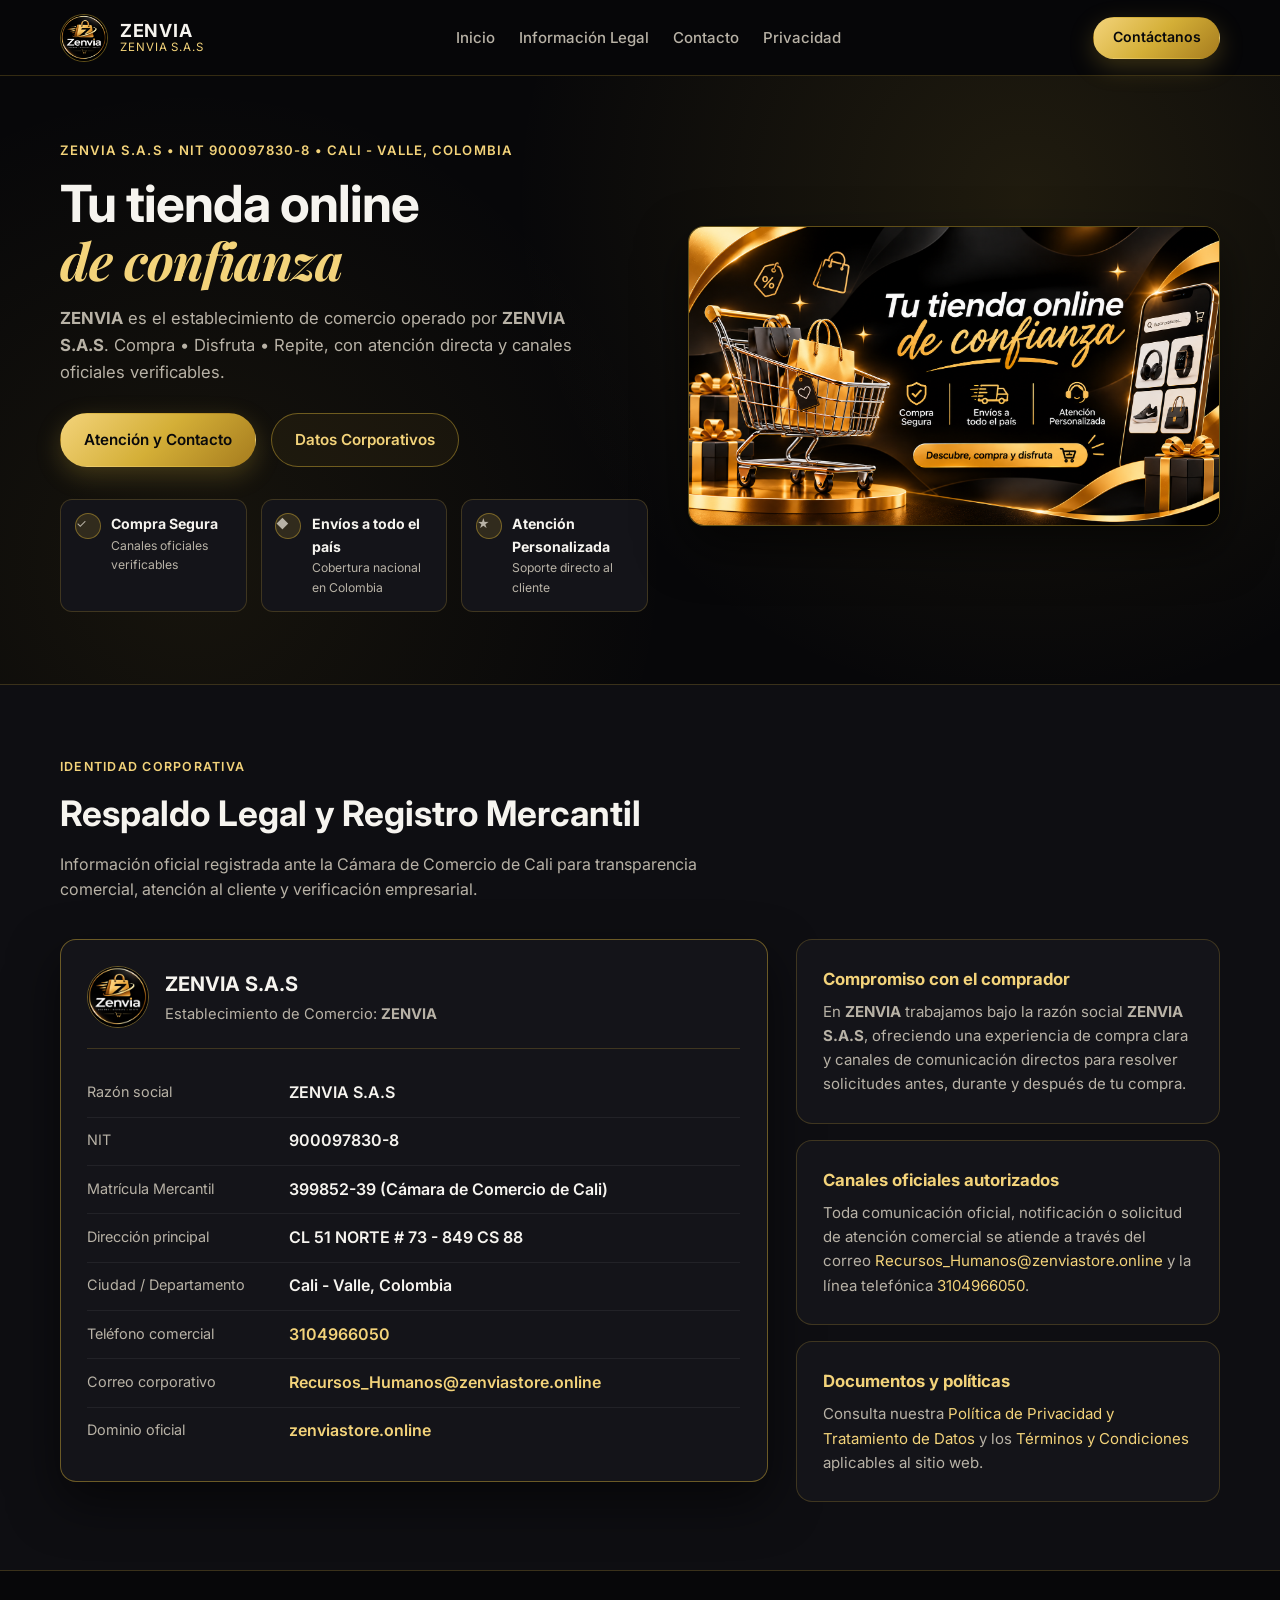
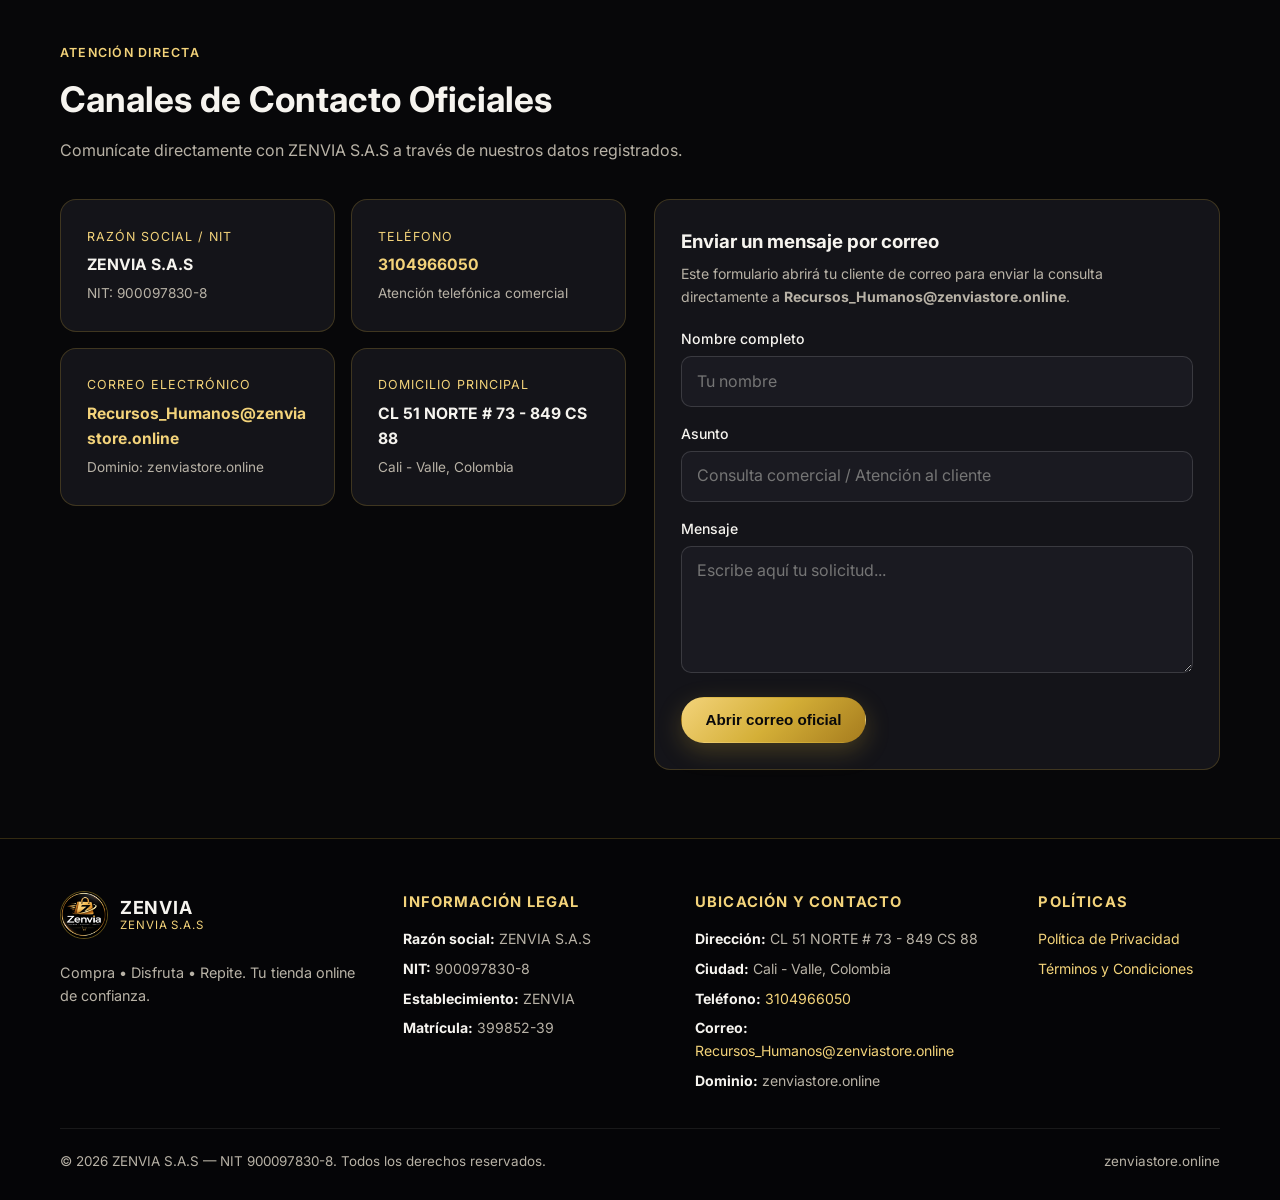
<file: index.html>
<!DOCTYPE html>
<html lang="es">
<head>
  <meta charset="UTF-8" />
  <meta name="viewport" content="width=device-width, initial-scale=1.0" />
  <title>ZENVIA</title>
  <meta name="description" content="ZENVIA — Establecimiento de comercio de ZENVIA S.A.S (NIT 900097830-8), Cali - Valle, Colombia. Compra segura, envíos a todo el país y atención personalizada." />
  <meta name="facebook-domain-verification" content="uczqzv3kjsmu9av6ox7jiy8sirdrer" />
  <link rel="icon" type="image/png" href="Logo.png" />
  <link rel="preconnect" href="https://fonts.googleapis.com" />
  <link rel="preconnect" href="https://fonts.gstatic.com" crossorigin />
  <link href="https://fonts.googleapis.com/css2?family=Inter:wght@400;500;600;700&family=Playfair+Display:ital,wght@0,600;0,700;1,600&display=swap" rel="stylesheet" />
  <link rel="stylesheet" href="styles.css" />
</head>
<body>
  <header class="site-header">
    <div class="container header-inner">
      <a href="index.html" class="brand" aria-label="Inicio ZENVIA">
        <img src="Logo.png" alt="Logo oficial de Zenvia" class="brand-logo" />
        <div class="brand-text">
          <span class="brand-name">ZENVIA</span>
          <span class="brand-legal">ZENVIA S.A.S</span>
        </div>
      </a>

      <nav class="main-nav" aria-label="Navegación principal">
        <a href="#inicio">Inicio</a>
        <a href="#empresa">Información Legal</a>
        <a href="#contacto">Contacto</a>
        <a href="privacidad.html">Privacidad</a>
      </nav>

      <a href="#contacto" class="btn btn-gold btn-sm">Contáctanos</a>
    </div>
  </header>

  <main>
    <section id="inicio" class="hero">
      <div class="container hero-grid">
        <div class="hero-copy">
          <p class="eyebrow">ZENVIA S.A.S &bull; NIT 900097830-8 &bull; Cali - Valle, Colombia</p>
          <h1>
            Tu tienda online
            <span class="gold-italic">de confianza</span>
          </h1>
          <p class="hero-subtitle">
            <strong>ZENVIA</strong> es el establecimiento de comercio operado por
            <strong>ZENVIA S.A.S</strong>. Compra &bull; Disfruta &bull; Repite, con atención directa y canales oficiales verificables.
          </p>

          <div class="hero-actions">
            <a href="#contacto" class="btn btn-gold">Atención y Contacto</a>
            <a href="#empresa" class="btn btn-outline">Datos Corporativos</a>
          </div>

          <div class="pillars" aria-label="Pilares de atención">
            <div class="pillar-card">
              <span class="pillar-icon" aria-hidden="true">&#10003;</span>
              <div>
                <strong>Compra Segura</strong>
                <span>Canales oficiales verificables</span>
              </div>
            </div>
            <div class="pillar-card">
              <span class="pillar-icon" aria-hidden="true">&#9670;</span>
              <div>
                <strong>Envíos a todo el país</strong>
                <span>Cobertura nacional en Colombia</span>
              </div>
            </div>
            <div class="pillar-card">
              <span class="pillar-icon" aria-hidden="true">&#9733;</span>
              <div>
                <strong>Atención Personalizada</strong>
                <span>Soporte directo al cliente</span>
              </div>
            </div>
          </div>
        </div>

        <div class="hero-media">
          <div class="media-frame">
            <img src="Portada.png" alt="ZENVIA - Tu tienda online de confianza: Compra Segura, Envíos a todo el país, Atención Personalizada" />
          </div>
        </div>
      </div>
    </section>

    <section id="empresa" class="section section-alt">
      <div class="container">
        <div class="section-heading">
          <span class="section-tag">Identidad Corporativa</span>
          <h2>Respaldo Legal y Registro Mercantil</h2>
          <p>
            Información oficial registrada ante la Cámara de Comercio de Cali para transparencia comercial, atención al cliente y verificación empresarial.
          </p>
        </div>

        <div class="legal-grid">
          <article class="legal-card legal-card-highlight">
            <div class="legal-brand-row">
              <img src="Logo.png" alt="Logo Zenvia" class="legal-logo" />
              <div>
                <h3>ZENVIA S.A.S</h3>
                <p>Establecimiento de Comercio: <strong>ZENVIA</strong></p>
              </div>
            </div>

            <dl class="legal-list">
              <div class="legal-row">
                <dt>Razón social</dt>
                <dd>ZENVIA S.A.S</dd>
              </div>
              <div class="legal-row">
                <dt>NIT</dt>
                <dd>900097830-8</dd>
              </div>
              <div class="legal-row">
                <dt>Matrícula Mercantil</dt>
                <dd>399852-39 (Cámara de Comercio de Cali)</dd>
              </div>
              <div class="legal-row">
                <dt>Dirección principal</dt>
                <dd>CL 51 NORTE # 73 - 849 CS 88</dd>
              </div>
              <div class="legal-row">
                <dt>Ciudad / Departamento</dt>
                <dd>Cali - Valle, Colombia</dd>
              </div>
              <div class="legal-row">
                <dt>Teléfono comercial</dt>
                <dd><a href="tel:+573104966050">3104966050</a></dd>
              </div>
              <div class="legal-row">
                <dt>Correo corporativo</dt>
                <dd><a href="mailto:Recursos_Humanos@zenviastore.online">Recursos_Humanos@zenviastore.online</a></dd>
              </div>
              <div class="legal-row">
                <dt>Dominio oficial</dt>
                <dd><a href="https://zenviastore.online">zenviastore.online</a></dd>
              </div>
            </dl>
          </article>

          <aside class="info-stack">
            <div class="info-box">
              <h3>Compromiso con el comprador</h3>
              <p>
                En <strong>ZENVIA</strong> trabajamos bajo la razón social <strong>ZENVIA S.A.S</strong>, ofreciendo una experiencia de compra clara y canales de comunicación directos para resolver solicitudes antes, durante y después de tu compra.
              </p>
            </div>
            <div class="info-box">
              <h3>Canales oficiales autorizados</h3>
              <p>
                Toda comunicación oficial, notificación o solicitud de atención comercial se atiende a través del correo
                <a href="mailto:Recursos_Humanos@zenviastore.online">Recursos_Humanos@zenviastore.online</a>
                y la línea telefónica <a href="tel:+573104966050">3104966050</a>.
              </p>
            </div>
            <div class="info-box">
              <h3>Documentos y políticas</h3>
              <p>
                Consulta nuestra <a href="privacidad.html">Política de Privacidad y Tratamiento de Datos</a> y los <a href="terminos.html">Términos y Condiciones</a> aplicables al sitio web.
              </p>
            </div>
          </aside>
        </div>
      </div>
    </section>

    <section id="contacto" class="section">
      <div class="container">
        <div class="section-heading">
          <span class="section-tag">Atención Directa</span>
          <h2>Canales de Contacto Oficiales</h2>
          <p>Comunícate directamente con ZENVIA S.A.S a través de nuestros datos registrados.</p>
        </div>

        <div class="contact-grid">
          <div class="contact-cards">
            <div class="contact-item">
              <span class="contact-label">Razón Social / NIT</span>
              <strong>ZENVIA S.A.S</strong>
              <span>NIT: 900097830-8</span>
            </div>
            <div class="contact-item">
              <span class="contact-label">Teléfono</span>
              <strong><a href="tel:+573104966050">3104966050</a></strong>
              <span>Atención telefónica comercial</span>
            </div>
            <div class="contact-item">
              <span class="contact-label">Correo electrónico</span>
              <strong><a href="mailto:Recursos_Humanos@zenviastore.online">Recursos_Humanos@zenviastore.online</a></strong>
              <span>Dominio: zenviastore.online</span>
            </div>
            <div class="contact-item">
              <span class="contact-label">Domicilio principal</span>
              <strong>CL 51 NORTE # 73 - 849 CS 88</strong>
              <span>Cali - Valle, Colombia</span>
            </div>
          </div>

          <form class="contact-form" id="contactForm">
            <h3>Enviar un mensaje por correo</h3>
            <p class="form-note">Este formulario abrirá tu cliente de correo para enviar la consulta directamente a <strong>Recursos_Humanos@zenviastore.online</strong>.</p>

            <label for="senderName">Nombre completo</label>
            <input id="senderName" name="name" type="text" required placeholder="Tu nombre" />

            <label for="senderSubject">Asunto</label>
            <input id="senderSubject" name="subject" type="text" required placeholder="Consulta comercial / Atención al cliente" />

            <label for="senderMessage">Mensaje</label>
            <textarea id="senderMessage" name="message" rows="4" required placeholder="Escribe aquí tu solicitud..."></textarea>

            <button type="submit" class="btn btn-gold">Abrir correo oficial</button>
          </form>
        </div>
      </div>
    </section>
  </main>

  <footer class="site-footer">
    <div class="container footer-grid">
      <div class="footer-brand">
        <div class="brand">
          <img src="Logo.png" alt="Logo Zenvia" class="brand-logo" />
          <div class="brand-text">
            <span class="brand-name">ZENVIA</span>
            <span class="brand-legal">ZENVIA S.A.S</span>
          </div>
        </div>
        <p>Compra &bull; Disfruta &bull; Repite. Tu tienda online de confianza.</p>
      </div>

      <div class="footer-col">
        <h4>Información Legal</h4>
        <ul>
          <li><strong>Razón social:</strong> ZENVIA S.A.S</li>
          <li><strong>NIT:</strong> 900097830-8</li>
          <li><strong>Establecimiento:</strong> ZENVIA</li>
          <li><strong>Matrícula:</strong> 399852-39</li>
        </ul>
      </div>

      <div class="footer-col">
        <h4>Ubicación y Contacto</h4>
        <ul>
          <li><strong>Dirección:</strong> CL 51 NORTE # 73 - 849 CS 88</li>
          <li><strong>Ciudad:</strong> Cali - Valle, Colombia</li>
          <li><strong>Teléfono:</strong> <a href="tel:+573104966050">3104966050</a></li>
          <li><strong>Correo:</strong> <a href="mailto:Recursos_Humanos@zenviastore.online">Recursos_Humanos@zenviastore.online</a></li>
          <li><strong>Dominio:</strong> zenviastore.online</li>
        </ul>
      </div>

      <div class="footer-col">
        <h4>Políticas</h4>
        <ul>
          <li><a href="privacidad.html">Política de Privacidad</a></li>
          <li><a href="terminos.html">Términos y Condiciones</a></li>
        </ul>
      </div>
    </div>

    <div class="container footer-bottom">
      <span>&copy; 2026 ZENVIA S.A.S &mdash; NIT 900097830-8. Todos los derechos reservados.</span>
      <span>zenviastore.online</span>
    </div>
  </footer>

  <script>
    document.getElementById("contactForm").addEventListener("submit", function (e) {
      e.preventDefault();
      var name = document.getElementById("senderName").value.trim();
      var subject = document.getElementById("senderSubject").value.trim();
      var message = document.getElementById("senderMessage").value.trim();
      var fullSubject = encodeURIComponent("[ZENVIA] " + subject + " - " + name);
      var fullBody = encodeURIComponent("Nombre: " + name + "\n\nMensaje:\n" + message);
      window.location.href = "mailto:Recursos_Humanos@zenviastore.online?subject=" + fullSubject + "&body=" + fullBody;
    });
  </script>
</body>
</html>
</file>
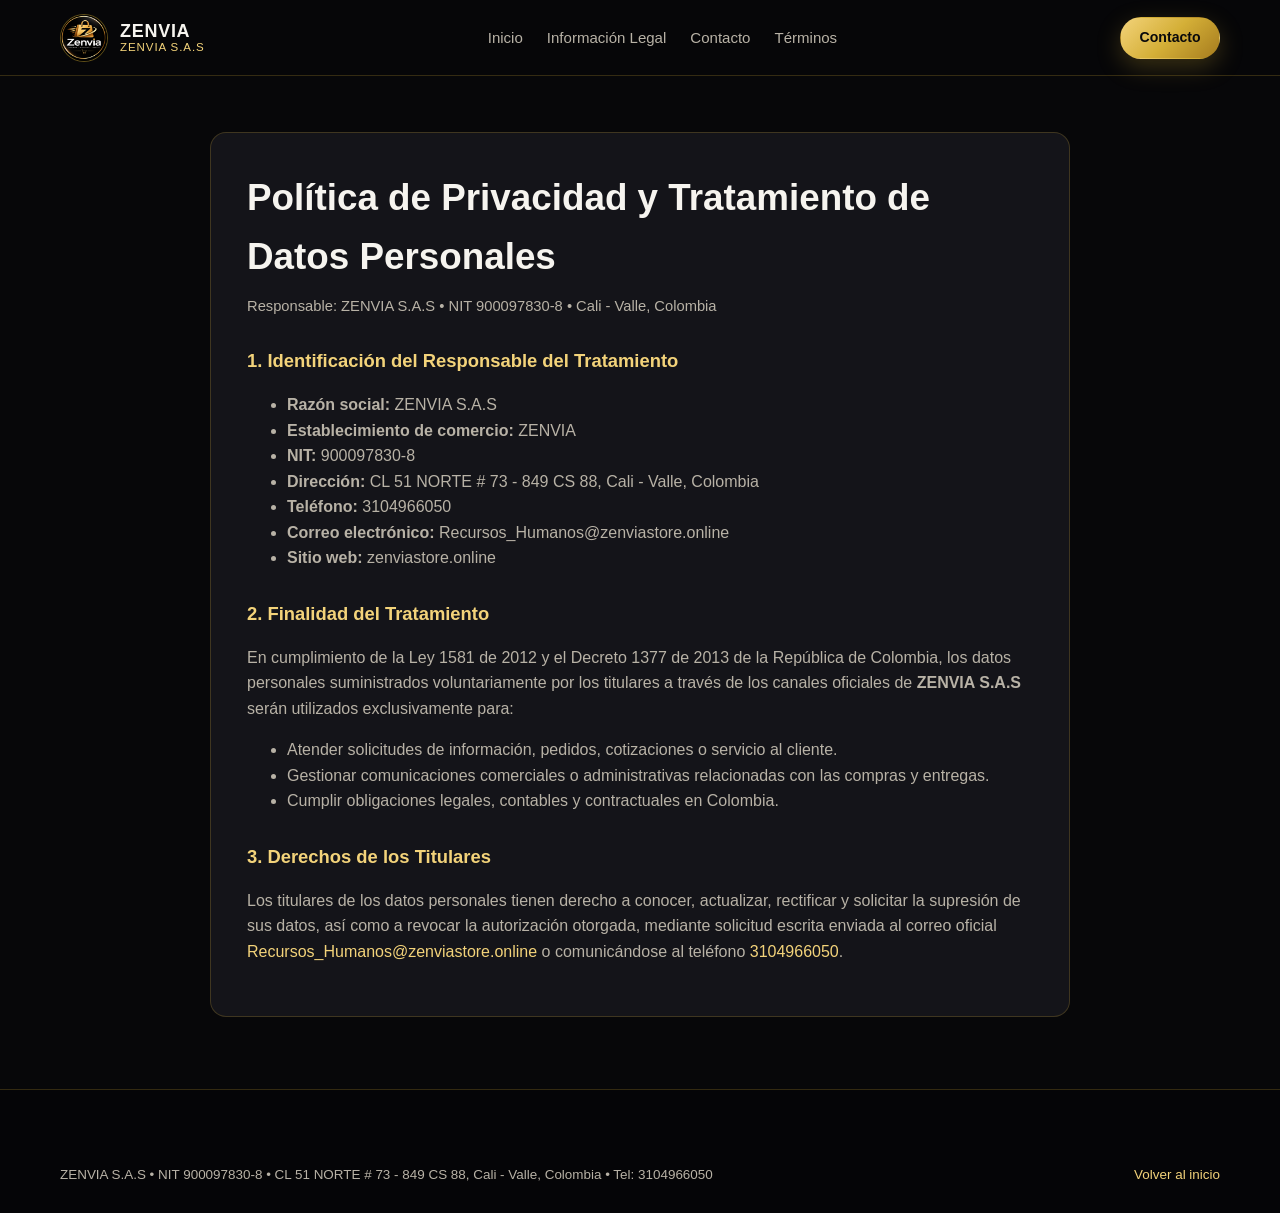
<file: privacidad.html>
<!DOCTYPE html>
<html lang="es">
<head>
  <meta charset="UTF-8" />
  <meta name="viewport" content="width=device-width, initial-scale=1.0" />
  <title>Política de Privacidad | ZENVIA S.A.S</title>
  <meta name="description" content="Política de privacidad y tratamiento de datos personales de ZENVIA S.A.S (NIT 900097830-8)." />
  <link rel="icon" type="image/png" href="Logo.png" />
  <link rel="stylesheet" href="styles.css" />
</head>
<body>
  <header class="site-header">
    <div class="container header-inner">
      <a href="index.html" class="brand" aria-label="Inicio ZENVIA">
        <img src="Logo.png" alt="Logo oficial de Zenvia" class="brand-logo" />
        <div class="brand-text">
          <span class="brand-name">ZENVIA</span>
          <span class="brand-legal">ZENVIA S.A.S</span>
        </div>
      </a>
      <nav class="main-nav" aria-label="Navegación principal">
        <a href="index.html">Inicio</a>
        <a href="index.html#empresa">Información Legal</a>
        <a href="index.html#contacto">Contacto</a>
        <a href="terminos.html">Términos</a>
      </nav>
      <a href="index.html#contacto" class="btn btn-gold btn-sm">Contacto</a>
    </div>
  </header>

  <main class="policy-wrap">
    <div class="container">
      <article class="policy-card">
        <h1>Política de Privacidad y Tratamiento de Datos Personales</h1>
        <p class="policy-meta">Responsable: ZENVIA S.A.S &bull; NIT 900097830-8 &bull; Cali - Valle, Colombia</p>

        <h2>1. Identificación del Responsable del Tratamiento</h2>
        <ul>
          <li><strong>Razón social:</strong> ZENVIA S.A.S</li>
          <li><strong>Establecimiento de comercio:</strong> ZENVIA</li>
          <li><strong>NIT:</strong> 900097830-8</li>
          <li><strong>Dirección:</strong> CL 51 NORTE # 73 - 849 CS 88, Cali - Valle, Colombia</li>
          <li><strong>Teléfono:</strong> 3104966050</li>
          <li><strong>Correo electrónico:</strong> Recursos_Humanos@zenviastore.online</li>
          <li><strong>Sitio web:</strong> zenviastore.online</li>
        </ul>

        <h2>2. Finalidad del Tratamiento</h2>
        <p>
          En cumplimiento de la Ley 1581 de 2012 y el Decreto 1377 de 2013 de la República de Colombia, los datos personales suministrados voluntariamente por los titulares a través de los canales oficiales de <strong>ZENVIA S.A.S</strong> serán utilizados exclusivamente para:
        </p>
        <ul>
          <li>Atender solicitudes de información, pedidos, cotizaciones o servicio al cliente.</li>
          <li>Gestionar comunicaciones comerciales o administrativas relacionadas con las compras y entregas.</li>
          <li>Cumplir obligaciones legales, contables y contractuales en Colombia.</li>
        </ul>

        <h2>3. Derechos de los Titulares</h2>
        <p>
          Los titulares de los datos personales tienen derecho a conocer, actualizar, rectificar y solicitar la supresión de sus datos, así como a revocar la autorización otorgada, mediante solicitud escrita enviada al correo oficial
          <a href="mailto:Recursos_Humanos@zenviastore.online">Recursos_Humanos@zenviastore.online</a> o comunicándose al teléfono <a href="tel:+573104966050">3104966050</a>.
        </p>
      </article>
    </div>
  </main>

  <footer class="site-footer">
    <div class="container footer-bottom">
      <span>ZENVIA S.A.S &bull; NIT 900097830-8 &bull; CL 51 NORTE # 73 - 849 CS 88, Cali - Valle, Colombia &bull; Tel: 3104966050</span>
      <span><a href="index.html">Volver al inicio</a></span>
    </div>
  </footer>
</body>
</html>
</file>
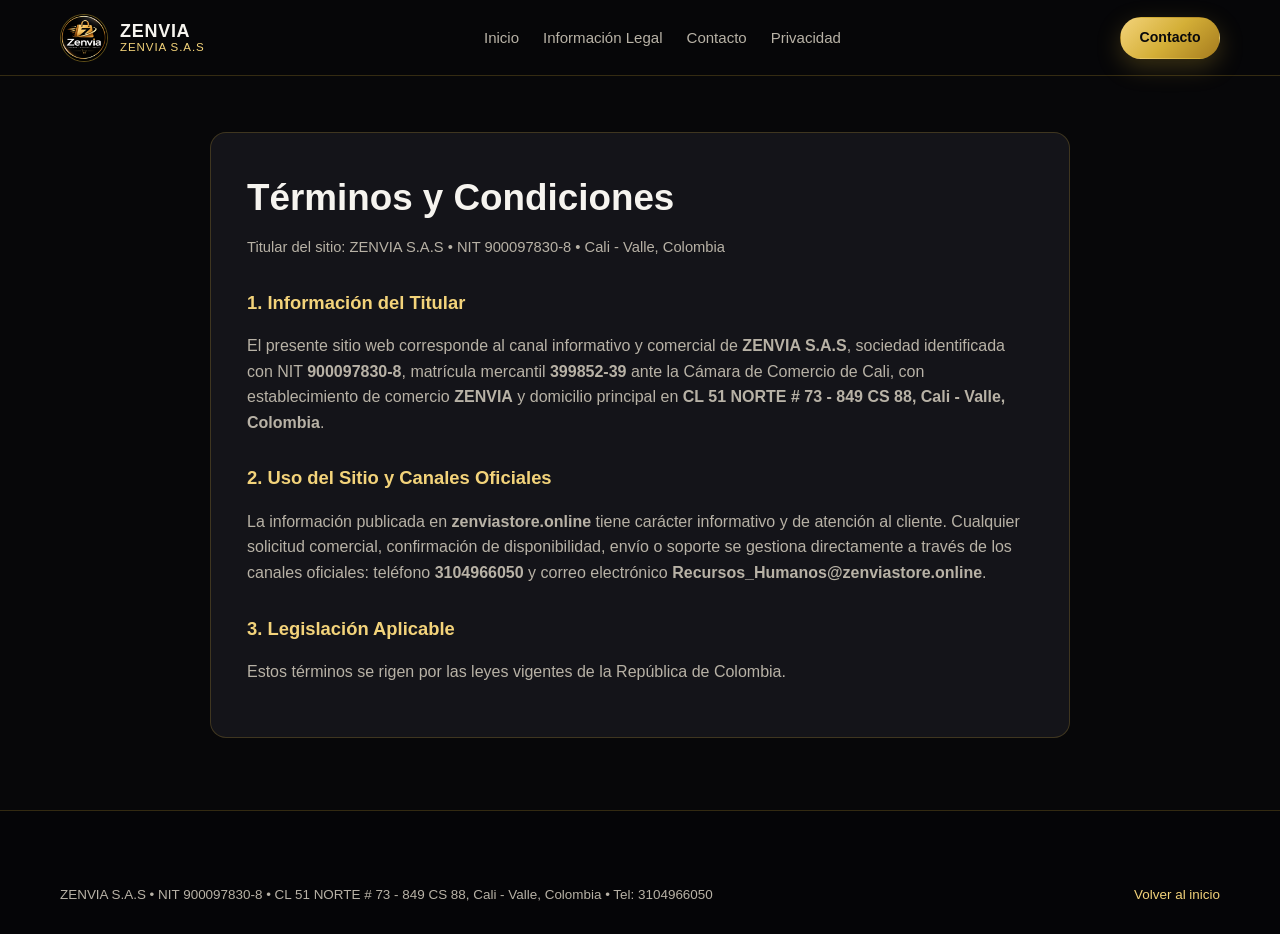
<file: terminos.html>
<!DOCTYPE html>
<html lang="es">
<head>
  <meta charset="UTF-8" />
  <meta name="viewport" content="width=device-width, initial-scale=1.0" />
  <title>Términos y Condiciones | ZENVIA S.A.S</title>
  <meta name="description" content="Términos y condiciones del sitio web oficial de ZENVIA / ZENVIA S.A.S (NIT 900097830-8)." />
  <link rel="icon" type="image/png" href="Logo.png" />
  <link rel="stylesheet" href="styles.css" />
</head>
<body>
  <header class="site-header">
    <div class="container header-inner">
      <a href="index.html" class="brand" aria-label="Inicio ZENVIA">
        <img src="Logo.png" alt="Logo oficial de Zenvia" class="brand-logo" />
        <div class="brand-text">
          <span class="brand-name">ZENVIA</span>
          <span class="brand-legal">ZENVIA S.A.S</span>
        </div>
      </a>
      <nav class="main-nav" aria-label="Navegación principal">
        <a href="index.html">Inicio</a>
        <a href="index.html#empresa">Información Legal</a>
        <a href="index.html#contacto">Contacto</a>
        <a href="privacidad.html">Privacidad</a>
      </nav>
      <a href="index.html#contacto" class="btn btn-gold btn-sm">Contacto</a>
    </div>
  </header>

  <main class="policy-wrap">
    <div class="container">
      <article class="policy-card">
        <h1>Términos y Condiciones</h1>
        <p class="policy-meta">Titular del sitio: ZENVIA S.A.S &bull; NIT 900097830-8 &bull; Cali - Valle, Colombia</p>

        <h2>1. Información del Titular</h2>
        <p>
          El presente sitio web corresponde al canal informativo y comercial de <strong>ZENVIA S.A.S</strong>, sociedad identificada con NIT <strong>900097830-8</strong>, matrícula mercantil <strong>399852-39</strong> ante la Cámara de Comercio de Cali, con establecimiento de comercio <strong>ZENVIA</strong> y domicilio principal en <strong>CL 51 NORTE # 73 - 849 CS 88, Cali - Valle, Colombia</strong>.
        </p>

        <h2>2. Uso del Sitio y Canales Oficiales</h2>
        <p>
          La información publicada en <strong>zenviastore.online</strong> tiene carácter informativo y de atención al cliente. Cualquier solicitud comercial, confirmación de disponibilidad, envío o soporte se gestiona directamente a través de los canales oficiales: teléfono <strong>3104966050</strong> y correo electrónico <strong>Recursos_Humanos@zenviastore.online</strong>.
        </p>

        <h2>3. Legislación Aplicable</h2>
        <p>
          Estos términos se rigen por las leyes vigentes de la República de Colombia.
        </p>
      </article>
    </div>
  </main>

  <footer class="site-footer">
    <div class="container footer-bottom">
      <span>ZENVIA S.A.S &bull; NIT 900097830-8 &bull; CL 51 NORTE # 73 - 849 CS 88, Cali - Valle, Colombia &bull; Tel: 3104966050</span>
      <span><a href="index.html">Volver al inicio</a></span>
    </div>
  </footer>
</body>
</html>
</file>
<file: styles.css>
:root {
  --bg: #070709;
  --bg-alt: #0e0e12;
  --surface: #141419;
  --surface-2: #1a1a21;
  --border: rgba(212, 175, 55, 0.22);
  --border-strong: rgba(212, 175, 55, 0.45);
  --gold: #d4af37;
  --gold-light: #f3d37a;
  --gold-dark: #a67c1e;
  --text: #f6f4ef;
  --text-muted: #b8b2a6;
  --radius: 16px;
  --shadow: 0 20px 50px rgba(0, 0, 0, 0.55);
}

*,
*::before,
*::after {
  box-sizing: border-box;
}

html {
  scroll-behavior: smooth;
}

body {
  margin: 0;
  font-family: "Inter", -apple-system, BlinkMacSystemFont, "Segoe UI", Roboto, sans-serif;
  background-color: var(--bg);
  color: var(--text);
  line-height: 1.6;
  -webkit-font-smoothing: antialiased;
}

img {
  max-width: 100%;
  display: block;
}

a {
  color: var(--gold-light);
  text-decoration: none;
}

a:hover {
  text-decoration: underline;
}

.container {
  width: min(1160px, 92%);
  margin-inline: auto;
}

/* Header */
.site-header {
  position: sticky;
  top: 0;
  z-index: 50;
  background: rgba(7, 7, 9, 0.9);
  backdrop-filter: blur(12px);
  border-bottom: 1px solid var(--border);
}

.header-inner {
  display: flex;
  align-items: center;
  justify-content: space-between;
  gap: 1.25rem;
  padding: 0.85rem 0;
}

.brand {
  display: inline-flex;
  align-items: center;
  gap: 0.75rem;
  color: var(--text);
}

.brand:hover {
  text-decoration: none;
}

.brand-logo {
  width: 48px;
  height: 48px;
  border-radius: 50%;
  object-fit: cover;
  border: 1px solid var(--border-strong);
  background: #000;
}

.brand-text {
  display: flex;
  flex-direction: column;
  line-height: 1.15;
}

.brand-name {
  font-weight: 700;
  font-size: 1.125rem;
  letter-spacing: 0.04em;
  color: var(--text);
}

.brand-legal {
  font-size: 0.72rem;
  letter-spacing: 0.08em;
  color: var(--gold-light);
  text-transform: uppercase;
}

.main-nav {
  display: flex;
  align-items: center;
  gap: 1.5rem;
}

.main-nav a {
  color: var(--text-muted);
  font-size: 0.94rem;
  font-weight: 500;
  transition: color 0.2s ease;
}

.main-nav a:hover {
  color: var(--gold-light);
  text-decoration: none;
}

/* Buttons */
.btn {
  display: inline-flex;
  align-items: center;
  justify-content: center;
  padding: 0.85rem 1.45rem;
  border-radius: 999px;
  font-weight: 600;
  font-size: 0.95rem;
  border: 1px solid transparent;
  cursor: pointer;
  transition: transform 0.15s ease, box-shadow 0.2s ease, background-color 0.2s ease;
}

.btn:hover {
  text-decoration: none;
  transform: translateY(-1px);
}

.btn-sm {
  padding: 0.55rem 1.15rem;
  font-size: 0.88rem;
}

.btn-gold {
  background: linear-gradient(135deg, var(--gold-light), var(--gold), var(--gold-dark));
  color: #09090b;
  box-shadow: 0 8px 24px rgba(212, 175, 55, 0.25);
}

.btn-outline {
  border-color: var(--border-strong);
  color: var(--gold-light);
  background: rgba(212, 175, 55, 0.06);
}

.btn-outline:hover {
  background: rgba(212, 175, 55, 0.14);
}

/* Hero */
.hero {
  padding: 4rem 0 4.5rem;
  background: radial-gradient(circle at 80% 20%, rgba(212, 175, 55, 0.12), transparent 45%),
              radial-gradient(circle at 15% 80%, rgba(212, 175, 55, 0.08), transparent 40%);
}

.hero-grid {
  display: grid;
  grid-template-columns: 1.05fr 0.95fr;
  gap: 2.5rem;
  align-items: center;
}

.eyebrow {
  margin: 0 0 0.85rem;
  font-size: 0.82rem;
  font-weight: 600;
  letter-spacing: 0.08em;
  text-transform: uppercase;
  color: var(--gold-light);
}

.hero h1 {
  margin: 0 0 1rem;
  font-size: clamp(2.15rem, 4vw, 3.25rem);
  line-height: 1.12;
  letter-spacing: -0.02em;
}

.gold-italic {
  display: block;
  font-family: "Playfair Display", Georgia, serif;
  font-style: italic;
  color: var(--gold-light);
}

.hero-subtitle {
  margin: 0 0 1.75rem;
  color: var(--text-muted);
  font-size: 1.04rem;
  max-width: 54ch;
}

.hero-actions {
  display: flex;
  flex-wrap: wrap;
  gap: 0.9rem;
  margin-bottom: 2rem;
}

.pillars {
  display: grid;
  grid-template-columns: repeat(3, minmax(0, 1fr));
  gap: 0.85rem;
}

.pillar-card {
  display: flex;
  align-items: flex-start;
  gap: 0.65rem;
  padding: 0.85rem;
  background: var(--surface);
  border: 1px solid var(--border);
  border-radius: 12px;
}

.pillar-icon {
  flex-shrink: 0;
  width: 26px;
  height: 26px;
  border-radius: 50%;
  display: inline-flex;
  align-items: center;
  justify-content: center;
  font-size: 0.78rem;
  background: rgba(212, 175, 55, 0.15);
  color: var(--gold-light);
  border: 1px solid var(--border-strong);
}

.pillar-card strong {
  display: block;
  font-size: 0.88rem;
  color: var(--text);
}

.pillar-card span {
  display: block;
  font-size: 0.76rem;
  color: var(--text-muted);
}

.media-frame {
  border-radius: var(--radius);
  overflow: hidden;
  border: 1px solid var(--border-strong);
  box-shadow: var(--shadow);
  background: #000;
}

/* Sections */
.section {
  padding: 4.25rem 0;
}

.section-alt {
  background: var(--bg-alt);
  border-top: 1px solid var(--border);
  border-bottom: 1px solid var(--border);
}

.section-heading {
  max-width: 68ch;
  margin-bottom: 2.25rem;
}

.section-tag {
  display: inline-block;
  margin-bottom: 0.5rem;
  font-size: 0.78rem;
  font-weight: 600;
  text-transform: uppercase;
  letter-spacing: 0.1em;
  color: var(--gold-light);
}

.section-heading h2 {
  margin: 0 0 0.65rem;
  font-size: clamp(1.65rem, 2.8vw, 2.2rem);
}

.section-heading p {
  margin: 0;
  color: var(--text-muted);
}

/* Legal Grid */
.legal-grid {
  display: grid;
  grid-template-columns: 1.25fr 0.75fr;
  gap: 1.75rem;
  align-items: start;
}

.legal-card,
.info-box,
.contact-item,
.contact-form,
.policy-card {
  background: var(--surface);
  border: 1px solid var(--border);
  border-radius: var(--radius);
  padding: 1.65rem;
}

.legal-card-highlight {
  border-color: var(--border-strong);
  box-shadow: var(--shadow);
}

.legal-brand-row {
  display: flex;
  align-items: center;
  gap: 1rem;
  padding-bottom: 1.25rem;
  margin-bottom: 1.25rem;
  border-bottom: 1px solid var(--border);
}

.legal-logo {
  width: 62px;
  height: 62px;
  border-radius: 50%;
  border: 1px solid var(--border-strong);
  object-fit: cover;
}

.legal-brand-row h3 {
  margin: 0;
  font-size: 1.25rem;
}

.legal-brand-row p {
  margin: 0.2rem 0 0;
  color: var(--text-muted);
  font-size: 0.92rem;
}

.legal-list {
  margin: 0;
}

.legal-row {
  display: grid;
  grid-template-columns: 190px 1fr;
  gap: 0.75rem;
  padding: 0.68rem 0;
  border-bottom: 1px solid rgba(255, 255, 255, 0.06);
}

.legal-row:last-child {
  border-bottom: none;
}

.legal-row dt {
  color: var(--text-muted);
  font-size: 0.9rem;
}

.legal-row dd {
  margin: 0;
  font-weight: 600;
  color: var(--text);
  word-break: break-word;
}

.info-stack {
  display: grid;
  gap: 1rem;
}

.info-box h3 {
  margin: 0 0 0.45rem;
  font-size: 1.05rem;
  color: var(--gold-light);
}

.info-box p {
  margin: 0;
  font-size: 0.94rem;
  color: var(--text-muted);
}

/* Contact */
.contact-grid {
  display: grid;
  grid-template-columns: 1fr 1fr;
  gap: 1.75rem;
  align-items: start;
}

.contact-cards {
  display: grid;
  grid-template-columns: 1fr 1fr;
  gap: 1rem;
}

.contact-item {
  display: flex;
  flex-direction: column;
  gap: 0.35rem;
}

.contact-label {
  font-size: 0.78rem;
  text-transform: uppercase;
  letter-spacing: 0.08em;
  color: var(--gold-light);
}

.contact-item strong {
  font-size: 0.98rem;
  word-break: break-word;
}

.contact-item span:last-child {
  font-size: 0.85rem;
  color: var(--text-muted);
}

.contact-form h3 {
  margin: 0 0 0.4rem;
}

.form-note {
  margin: 0 0 1.25rem;
  font-size: 0.88rem;
  color: var(--text-muted);
}

.contact-form label {
  display: block;
  margin-bottom: 0.35rem;
  font-size: 0.88rem;
  font-weight: 500;
}

.contact-form input,
.contact-form textarea {
  width: 100%;
  margin-bottom: 1rem;
  padding: 0.72rem 0.9rem;
  border-radius: 10px;
  border: 1px solid rgba(255, 255, 255, 0.14);
  background: var(--surface-2);
  color: var(--text);
  font: inherit;
}

.contact-form input:focus,
.contact-form textarea:focus {
  outline: none;
  border-color: var(--gold);
}

/* Policy Pages */
.policy-wrap {
  padding: 3.5rem 0 4.5rem;
}

.policy-card {
  max-width: 860px;
  margin-inline: auto;
  padding: 2.25rem;
}

.policy-card h1 {
  margin: 0 0 0.5rem;
  font-size: clamp(1.75rem, 3vw, 2.3rem);
}

.policy-meta {
  margin: 0 0 1.75rem;
  color: var(--gold-light);
  font-size: 0.92rem;
}

.policy-card h2 {
  margin: 1.75rem 0 0.5rem;
  font-size: 1.15rem;
  color: var(--gold-light);
}

.policy-card p,
.policy-card li {
  color: var(--text-muted);
}

/* Footer */
.site-footer {
  background: #050507;
  border-top: 1px solid var(--border);
  padding: 3.25rem 0 1.75rem;
}

.footer-grid {
  display: grid;
  grid-template-columns: 1.2fr 1fr 1.2fr 0.7fr;
  gap: 2rem;
  padding-bottom: 2.25rem;
  border-bottom: 1px solid rgba(255, 255, 255, 0.08);
}

.footer-brand p {
  margin: 0.9rem 0 0;
  color: var(--text-muted);
  font-size: 0.9rem;
}

.footer-col h4 {
  margin: 0 0 0.85rem;
  font-size: 0.92rem;
  text-transform: uppercase;
  letter-spacing: 0.08em;
  color: var(--gold-light);
}

.footer-col ul {
  list-style: none;
  padding: 0;
  margin: 0;
  display: grid;
  gap: 0.45rem;
  font-size: 0.88rem;
  color: var(--text-muted);
}

.footer-col li strong {
  color: var(--text);
}

.footer-bottom {
  padding-top: 1.35rem;
  display: flex;
  flex-wrap: wrap;
  justify-content: space-between;
  gap: 0.75rem;
  font-size: 0.84rem;
  color: var(--text-muted);
}

@media (max-width: 960px) {
  .hero-grid,
  .legal-grid,
  .contact-grid,
  .footer-grid {
    grid-template-columns: 1fr;
  }

  .pillars {
    grid-template-columns: 1fr;
  }
}

@media (max-width: 680px) {
  .main-nav {
    display: none;
  }

  .contact-cards {
    grid-template-columns: 1fr;
  }

  .legal-row {
    grid-template-columns: 1fr;
    gap: 0.25rem;
  }
}
</file>
